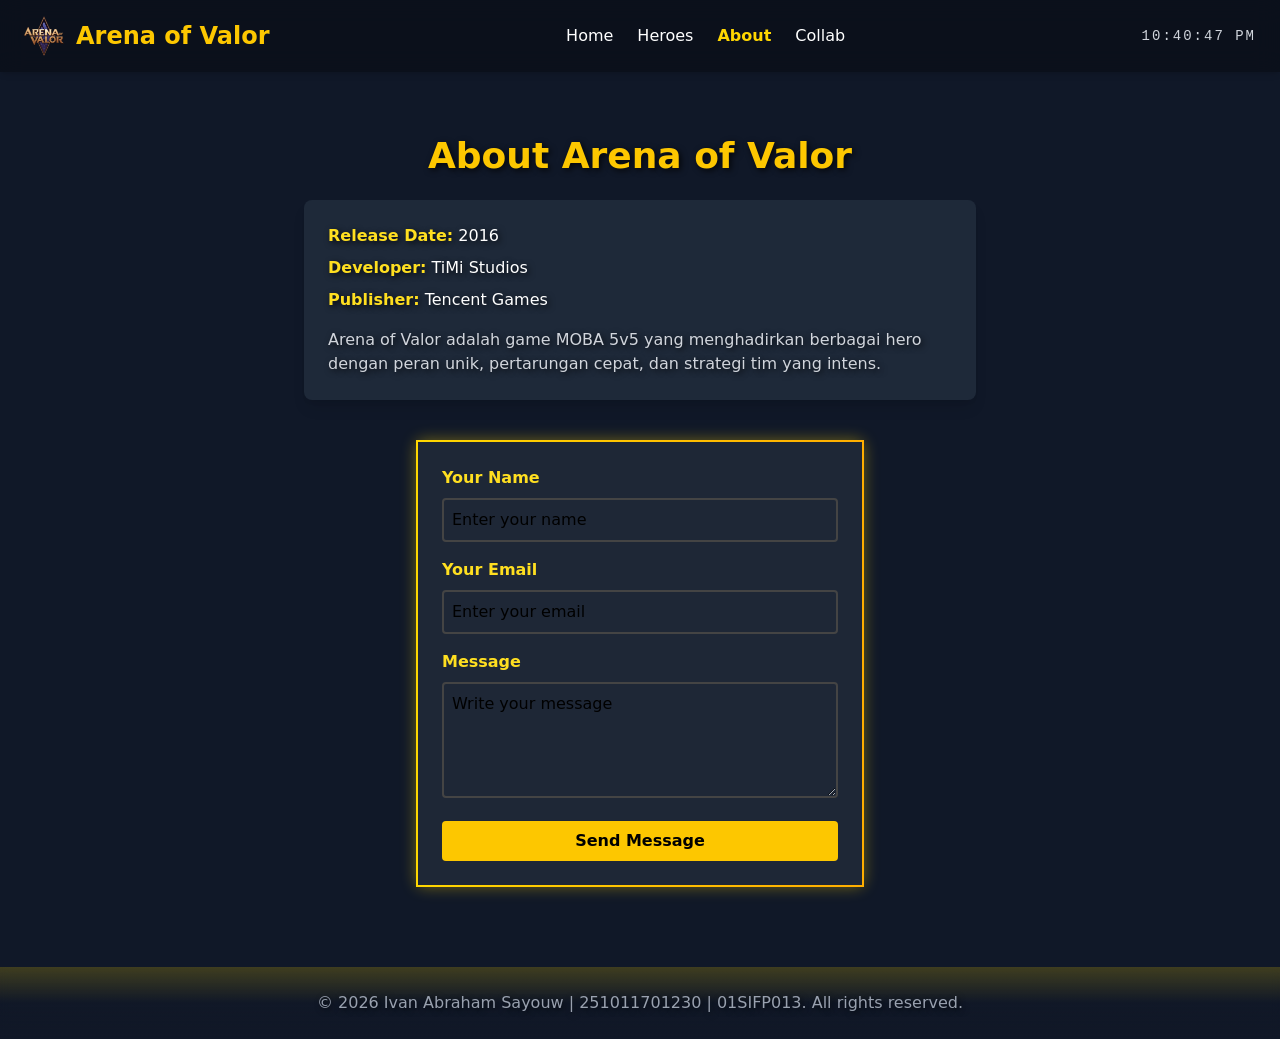
<file: about.html>
<!DOCTYPE html>
<html lang="en">

<head>
  <meta charset="UTF-8" />
  <link rel="icon" type="image/x-icon" href="assets/images/logoaov1.png">
  <title>Arena of Valor - About</title>
  <meta name="viewport" content="width=device-width, initial-scale=1" />
  <link href="css/output.css" rel="stylesheet" />
  <link href="css/style.css" rel="stylesheet" />
</head>

<body class="bg-gray-900 text-white">

  <audio id="bgmPlayer" autoplay></audio>
  <nav class="fixed top-0 w-full bg-black/30 backdrop-blur-md text-white z-50 shadow-md">
    <div class="flex justify-between items-center px-6 py-4">
      <div class="flex items-center gap-3">
        <img src="assets/images/logoaov1.png" alt="AOV Logo" class="h-10 w-10 object-contain" />
        <h1 class="text-2xl font-bold text-yellow-400">Arena of Valor</h1>
      </div>
      <ul class="flex gap-6">
        <li><a href="index.html" class="hover:text-yellow-400">Home</a></li>
        <li><a href="heroes.html" class="hover:text-yellow-400">Heroes</a></li>
        <li><a href="about.html" class="hover:text-yellow-400 active">About</a></li>
        <li><a href="collab.html" class="hover:text-yellow-400">Collab</a></li>
      </ul>
      <div id="clock" class="text-sm text-gray-300"></div>
    </div>
  </nav>
  <section class="p-10 mt-24 text-center">
    <h2 class="text-4xl font-bold text-yellow-400">About Arena of Valor</h2>
    <div class="mt-6 max-w-2xl mx-auto bg-gray-800 p-6 rounded-lg text-left shadow-lg">
      <p class="mb-2">
        <span class="font-semibold text-yellow-300">Release Date:</span> 2016
      </p>
      <p class="mb-2">
        <span class="font-semibold text-yellow-300">Developer:</span> TiMi
        Studios
      </p>
      <p class="mb-2">
        <span class="font-semibold text-yellow-300">Publisher:</span> Tencent
        Games
      </p>
      <p class="mt-4 text-gray-300">
        Arena of Valor adalah game MOBA 5v5 yang menghadirkan berbagai hero
        dengan peran unik, pertarungan cepat, dan strategi tim yang intens.
      </p>
    </div>
    <form id="contactForm" class="form-box mt-10 max-w-md mx-auto p-6 rounded-lg text-left">
      <label class="block mb-2 text-yellow-300 font-semibold">Your Name</label>
      <input type="text" id="name" class="w-full p-2 rounded mb-4 text-black" placeholder="Enter your name" required />

      <label class="block mb-2 text-yellow-300 font-semibold">Your Email</label>
      <input type="email" id="email" class="w-full p-2 rounded mb-4 text-black" placeholder="Enter your email"
        required />

      <label class="block mb-2 text-yellow-300 font-semibold">Message</label>
      <textarea id="message" class="w-full p-2 rounded mb-4 text-black" placeholder="Write your message" rows="4"
        required></textarea>

      <button type="submit" class="w-full px-6 py-2 bg-yellow-400 text-black rounded font-bold hover:bg-yellow-500">
        Send Message
      </button>
      <p id="formStatus" class="mt-3 text-sm text-green-400 hidden">
        Message sent! Thank you for contacting us.
      </p>
    </form>
  </section>

  <footer class="bg-gray-900 text-center text-gray-400 py-6 mt-10">
    <p>&copy; 2026 Ivan Abraham Sayouw | 251011701230 | 01SIFP013. All rights reserved.</p>
  </footer>

  <script src="js/main.js"></script>
</body>

</html>
</file>
<file: css/style.css>
@keyframes slideIn {
    from {
        transform: translateY(50px);
        opacity: 0;
    }

    to {
        transform: translateY(0);
        opacity: 1;
    }
}

@keyframes zoomIn {
    from {
        transform: scale(0.9);
        opacity: 0;
    }

    to {
        transform: scale(1);
        opacity: 1;
    }
}

.animate-slideIn {
    animation: slideIn 1.2s ease-out forwards;
}

.animate-zoomIn {
    animation: zoomIn 1.2s ease-out forwards;
}

@keyframes fadeIn {
    from {
        opacity: 0;
        transform: scale(0.95);
    }

    to {
        opacity: 1;
        transform: scale(1);
    }
}

.animate-fadeIn {
    animation: fadeIn 0.4s ease-out forwards;
}

@keyframes fadeOut {
    from {
        opacity: 1;
        transform: scale(1);
    }

    to {
        opacity: 0;
        transform: scale(0.95);
    }
}

.animate-fadeOut {
    animation: fadeOut 0.3s ease-in forwards;
}

#closeModal {
    transition: transform 0.3s ease, color 0.3s ease, text-shadow 0.3s ease;
}

#closeModal:hover {
    color: #facc15;
    text-shadow: 0 0 10px rgba(255, 215, 0, 0.8);
}

.scroll-reveal {
    opacity: 0;
    transform: translateY(30px);
}

.scroll-reveal.visible {
    animation: fadeUp 0.6s forwards;
}

.tilt {
    transition: transform 0.2s ease;
}

.hidden {
    display: none;
}

.hero-card {
    position: relative;
    overflow: hidden;
}

.hero-card img {
    transition: transform 0.4s ease;
    width: 400px;
    height: 250px;
    object-fit: cover;
    border-radius: 0.5rem;
}

.hero-card:hover img {
    transform: scale(1.1);
}

.hero-card::after {
    content: "Click for details";
    position: absolute;
    bottom: 0;
    left: 0;
    right: 0;
    background: rgba(0, 0, 0, 0.6);
    color: #ffd700;
    text-align: center;
    padding: 6px;
    font-size: 0.9rem;
    opacity: 0;
    transition: opacity 0.3s ease;
}

.hero-card:hover::after {
    opacity: 1;
}

.hero-card:hover {
    box-shadow: 0 0 15px rgba(255, 215, 0, 0.7);
}

.collab-card {
    position: relative;
    overflow: hidden;
}

.collab-card img {
    transition: transform 0.4s ease;
}

.collab-card:hover img {
    transform: scale(1.1);
}

.collab-card::after {
    content: "Click for details";
    position: absolute;
    bottom: 0;
    left: 0;
    right: 0;
    background: rgba(0, 0, 0, 0.6);
    color: #7dd3fc;
    text-align: center;
    padding: 6px;
    font-size: 0.9rem;
    opacity: 0;
    transition: opacity 0.3s ease;
}

.collab-card:hover::after {
    opacity: 1;
}

.collab-card:hover {
    box-shadow: 0 0 15px rgba(124, 58, 237, 0.7);
}

nav ul li a {
    position: relative;
    transition: color 0.3s ease, text-shadow 0.3s ease;
}

nav ul li a:hover {
    color: #ffd700;
    text-shadow: 0 0 8px #ffd700, 0 0 15px #ffae00;
}

nav ul li a::after {
    content: "";
    position: absolute;
    left: 0;
    bottom: -4px;
    width: 0%;
    height: 2px;
    background: #ffd700;
    transition: width 0.3s ease;
}

nav ul li a:hover::after {
    width: 100%;
}

nav ul li a.active {
    color: #ffd700;
    font-weight: bold;
}

nav {
    transition: background 0.5s ease, padding 0.3s ease;
}

nav.shrink {
    background: rgba(17, 24, 39, 0.8);
    padding: .3rem .2rem;
}

nav img:hover {
    filter: drop-shadow(0 0 8px #ffd700);
    transform: scale(1.6);
    transition: all 0.3s ease;
}

#clock {
    font-family: monospace;
    letter-spacing: 2px;
    animation: glowClock 1.5s infinite alternate;
}

@keyframes glowClock {
    from {
        text-shadow: 0 0 5px #ffd700;
    }

    to {
        text-shadow: 0 0 15px #ffae00;
    }
}

.form-box {
    background: rgba(31, 41, 55, 0.95);
    border: 2px solid transparent;
    border-image: linear-gradient(90deg, #ffd700, #ffae00);
    border-image-slice: 1;
    box-shadow: 0 0 15px rgba(255, 215, 0, 0.4);
    transition: transform 0.3s ease, box-shadow 0.3s ease;
}

.form-box:hover {
    transform: scale(1.02);
    box-shadow: 0 0 25px rgba(255, 215, 0, 0.7);
}

.form-box input,
.form-box textarea {
    border: 2px solid #444;
    transition: border-color 0.3s ease, box-shadow 0.3s ease;
}

.form-box input:focus,
.form-box textarea:focus {
    border-color: #ffd700;
    box-shadow: 0 0 10px rgba(255, 215, 0, 0.6);
    outline: none;
}

.form-box button {
    transition: transform 0.2s ease, box-shadow 0.3s ease;
}

.form-box button:hover {
    transform: translateY(-2px);
    box-shadow: 0 0 15px rgba(255, 215, 0, 0.7);
}

#prevBtn,
#nextBtn {
    transition: transform 0.3s ease, box-shadow 0.3s ease;
}

#prevBtn:hover,
#nextBtn:hover {
    transform: scale(1.1);
    box-shadow: 0 0 15px rgba(255, 215, 0, 0.8);
    color: #ffd700;
}

footer {
    background: linear-gradient(to top, rgba(17, 24, 39, 0.9), rgba(17, 24, 39, 0.6), rgba(255, 215, 0, 0.2));
    backdrop-filter: blur(4px);
}

h2,
p {
    text-shadow: 2px 2px 6px rgba(0, 0, 0, 0.8);
}

.skin-thumb {
  width: 350px;      
  height: 160px;      
  object-fit: cover;  
  border-radius: 0.5rem;
}
</file>
<file: css/output.css>
/*! tailwindcss v4.1.18 | MIT License | https://tailwindcss.com */
@layer properties;
@layer theme, base, components, utilities;
@layer theme {
  :root, :host {
    --font-sans: ui-sans-serif, system-ui, sans-serif, "Apple Color Emoji",
      "Segoe UI Emoji", "Segoe UI Symbol", "Noto Color Emoji";
    --font-mono: ui-monospace, SFMono-Regular, Menlo, Monaco, Consolas, "Liberation Mono",
      "Courier New", monospace;
    --color-yellow-300: oklch(90.5% 0.182 98.111);
    --color-yellow-400: oklch(85.2% 0.199 91.936);
    --color-yellow-500: oklch(79.5% 0.184 86.047);
    --color-green-400: oklch(79.2% 0.209 151.711);
    --color-gray-200: oklch(92.8% 0.006 264.531);
    --color-gray-300: oklch(87.2% 0.01 258.338);
    --color-gray-400: oklch(70.7% 0.022 261.325);
    --color-gray-600: oklch(44.6% 0.03 256.802);
    --color-gray-700: oklch(37.3% 0.034 259.733);
    --color-gray-800: oklch(27.8% 0.033 256.848);
    --color-gray-900: oklch(21% 0.034 264.665);
    --color-black: #000;
    --color-white: #fff;
    --spacing: 0.25rem;
    --container-md: 28rem;
    --container-lg: 32rem;
    --container-xl: 36rem;
    --container-2xl: 42rem;
    --container-7xl: 80rem;
    --text-sm: 0.875rem;
    --text-sm--line-height: calc(1.25 / 0.875);
    --text-lg: 1.125rem;
    --text-lg--line-height: calc(1.75 / 1.125);
    --text-xl: 1.25rem;
    --text-xl--line-height: calc(1.75 / 1.25);
    --text-2xl: 1.5rem;
    --text-2xl--line-height: calc(2 / 1.5);
    --text-4xl: 2.25rem;
    --text-4xl--line-height: calc(2.5 / 2.25);
    --text-5xl: 3rem;
    --text-5xl--line-height: 1;
    --text-6xl: 3.75rem;
    --text-6xl--line-height: 1;
    --font-weight-medium: 500;
    --font-weight-semibold: 600;
    --font-weight-bold: 700;
    --font-weight-extrabold: 800;
    --radius-md: 0.375rem;
    --radius-lg: 0.5rem;
    --radius-xl: 0.75rem;
    --radius-2xl: 1rem;
    --drop-shadow-lg: 0 4px 4px rgb(0 0 0 / 0.15);
    --ease-in: cubic-bezier(0.4, 0, 1, 1);
    --ease-out: cubic-bezier(0, 0, 0.2, 1);
    --blur-sm: 8px;
    --blur-md: 12px;
    --blur-lg: 16px;
    --default-transition-duration: 150ms;
    --default-transition-timing-function: cubic-bezier(0.4, 0, 0.2, 1);
    --default-font-family: var(--font-sans);
    --default-mono-font-family: var(--font-mono);
  }
}
@layer base {
  *, ::after, ::before, ::backdrop, ::file-selector-button {
    box-sizing: border-box;
    margin: 0;
    padding: 0;
    border: 0 solid;
  }
  html, :host {
    line-height: 1.5;
    -webkit-text-size-adjust: 100%;
    tab-size: 4;
    font-family: var(--default-font-family, ui-sans-serif, system-ui, sans-serif, "Apple Color Emoji", "Segoe UI Emoji", "Segoe UI Symbol", "Noto Color Emoji");
    font-feature-settings: var(--default-font-feature-settings, normal);
    font-variation-settings: var(--default-font-variation-settings, normal);
    -webkit-tap-highlight-color: transparent;
  }
  hr {
    height: 0;
    color: inherit;
    border-top-width: 1px;
  }
  abbr:where([title]) {
    -webkit-text-decoration: underline dotted;
    text-decoration: underline dotted;
  }
  h1, h2, h3, h4, h5, h6 {
    font-size: inherit;
    font-weight: inherit;
  }
  a {
    color: inherit;
    -webkit-text-decoration: inherit;
    text-decoration: inherit;
  }
  b, strong {
    font-weight: bolder;
  }
  code, kbd, samp, pre {
    font-family: var(--default-mono-font-family, ui-monospace, SFMono-Regular, Menlo, Monaco, Consolas, "Liberation Mono", "Courier New", monospace);
    font-feature-settings: var(--default-mono-font-feature-settings, normal);
    font-variation-settings: var(--default-mono-font-variation-settings, normal);
    font-size: 1em;
  }
  small {
    font-size: 80%;
  }
  sub, sup {
    font-size: 75%;
    line-height: 0;
    position: relative;
    vertical-align: baseline;
  }
  sub {
    bottom: -0.25em;
  }
  sup {
    top: -0.5em;
  }
  table {
    text-indent: 0;
    border-color: inherit;
    border-collapse: collapse;
  }
  :-moz-focusring {
    outline: auto;
  }
  progress {
    vertical-align: baseline;
  }
  summary {
    display: list-item;
  }
  ol, ul, menu {
    list-style: none;
  }
  img, svg, video, canvas, audio, iframe, embed, object {
    display: block;
    vertical-align: middle;
  }
  img, video {
    max-width: 100%;
    height: auto;
  }
  button, input, select, optgroup, textarea, ::file-selector-button {
    font: inherit;
    font-feature-settings: inherit;
    font-variation-settings: inherit;
    letter-spacing: inherit;
    color: inherit;
    border-radius: 0;
    background-color: transparent;
    opacity: 1;
  }
  :where(select:is([multiple], [size])) optgroup {
    font-weight: bolder;
  }
  :where(select:is([multiple], [size])) optgroup option {
    padding-inline-start: 20px;
  }
  ::file-selector-button {
    margin-inline-end: 4px;
  }
  ::placeholder {
    opacity: 1;
  }
  @supports (not (-webkit-appearance: -apple-pay-button))  or (contain-intrinsic-size: 1px) {
    ::placeholder {
      color: currentcolor;
      @supports (color: color-mix(in lab, red, red)) {
        color: color-mix(in oklab, currentcolor 50%, transparent);
      }
    }
  }
  textarea {
    resize: vertical;
  }
  ::-webkit-search-decoration {
    -webkit-appearance: none;
  }
  ::-webkit-date-and-time-value {
    min-height: 1lh;
    text-align: inherit;
  }
  ::-webkit-datetime-edit {
    display: inline-flex;
  }
  ::-webkit-datetime-edit-fields-wrapper {
    padding: 0;
  }
  ::-webkit-datetime-edit, ::-webkit-datetime-edit-year-field, ::-webkit-datetime-edit-month-field, ::-webkit-datetime-edit-day-field, ::-webkit-datetime-edit-hour-field, ::-webkit-datetime-edit-minute-field, ::-webkit-datetime-edit-second-field, ::-webkit-datetime-edit-millisecond-field, ::-webkit-datetime-edit-meridiem-field {
    padding-block: 0;
  }
  ::-webkit-calendar-picker-indicator {
    line-height: 1;
  }
  :-moz-ui-invalid {
    box-shadow: none;
  }
  button, input:where([type="button"], [type="reset"], [type="submit"]), ::file-selector-button {
    appearance: button;
  }
  ::-webkit-inner-spin-button, ::-webkit-outer-spin-button {
    height: auto;
  }
  [hidden]:where(:not([hidden="until-found"])) {
    display: none !important;
  }
}
@layer utilities {
  .visible {
    visibility: visible;
  }
  .absolute {
    position: absolute;
  }
  .fixed {
    position: fixed;
  }
  .relative {
    position: relative;
  }
  .inset-0 {
    inset: calc(var(--spacing) * 0);
  }
  .top-0 {
    top: calc(var(--spacing) * 0);
  }
  .top-1 {
    top: calc(var(--spacing) * 1);
  }
  .top-1\/2 {
    top: calc(1/2 * 100%);
  }
  .top-4 {
    top: calc(var(--spacing) * 4);
  }
  .right-4 {
    right: calc(var(--spacing) * 4);
  }
  .bottom-4 {
    bottom: calc(var(--spacing) * 4);
  }
  .bottom-6 {
    bottom: calc(var(--spacing) * 6);
  }
  .bottom-20 {
    bottom: calc(var(--spacing) * 20);
  }
  .left-4 {
    left: calc(var(--spacing) * 4);
  }
  .-z-10 {
    z-index: calc(10 * -1);
  }
  .z-0 {
    z-index: 0;
  }
  .z-10 {
    z-index: 10;
  }
  .z-20 {
    z-index: 20;
  }
  .z-50 {
    z-index: 50;
  }
  .container {
    width: 100%;
    @media (width >= 40rem) {
      max-width: 40rem;
    }
    @media (width >= 48rem) {
      max-width: 48rem;
    }
    @media (width >= 64rem) {
      max-width: 64rem;
    }
    @media (width >= 80rem) {
      max-width: 80rem;
    }
    @media (width >= 96rem) {
      max-width: 96rem;
    }
  }
  .mx-auto {
    margin-inline: auto;
  }
  .mt-2 {
    margin-top: calc(var(--spacing) * 2);
  }
  .mt-3 {
    margin-top: calc(var(--spacing) * 3);
  }
  .mt-4 {
    margin-top: calc(var(--spacing) * 4);
  }
  .mt-6 {
    margin-top: calc(var(--spacing) * 6);
  }
  .mt-8 {
    margin-top: calc(var(--spacing) * 8);
  }
  .mt-10 {
    margin-top: calc(var(--spacing) * 10);
  }
  .mt-20 {
    margin-top: calc(var(--spacing) * 20);
  }
  .mt-24 {
    margin-top: calc(var(--spacing) * 24);
  }
  .mb-2 {
    margin-bottom: calc(var(--spacing) * 2);
  }
  .mb-3 {
    margin-bottom: calc(var(--spacing) * 3);
  }
  .mb-4 {
    margin-bottom: calc(var(--spacing) * 4);
  }
  .mb-6 {
    margin-bottom: calc(var(--spacing) * 6);
  }
  .mb-8 {
    margin-bottom: calc(var(--spacing) * 8);
  }
  .mb-10 {
    margin-bottom: calc(var(--spacing) * 10);
  }
  .block {
    display: block;
  }
  .flex {
    display: flex;
  }
  .grid {
    display: grid;
  }
  .hidden {
    display: none;
  }
  .inline-block {
    display: inline-block;
  }
  .table {
    display: table;
  }
  .h-3 {
    height: calc(var(--spacing) * 3);
  }
  .h-10 {
    height: calc(var(--spacing) * 10);
  }
  .h-20 {
    height: calc(var(--spacing) * 20);
  }
  .h-40 {
    height: calc(var(--spacing) * 40);
  }
  .h-48 {
    height: calc(var(--spacing) * 48);
  }
  .h-64 {
    height: calc(var(--spacing) * 64);
  }
  .h-full {
    height: 100%;
  }
  .h-screen {
    height: 100vh;
  }
  .min-h-screen {
    min-height: 100vh;
  }
  .w-3 {
    width: calc(var(--spacing) * 3);
  }
  .w-10 {
    width: calc(var(--spacing) * 10);
  }
  .w-11 {
    width: calc(var(--spacing) * 11);
  }
  .w-11\/12 {
    width: calc(11/12 * 100%);
  }
  .w-20 {
    width: calc(var(--spacing) * 20);
  }
  .w-full {
    width: 100%;
  }
  .max-w-2xl {
    max-width: var(--container-2xl);
  }
  .max-w-7xl {
    max-width: var(--container-7xl);
  }
  .max-w-lg {
    max-width: var(--container-lg);
  }
  .max-w-md {
    max-width: var(--container-md);
  }
  .max-w-xl {
    max-width: var(--container-xl);
  }
  .flex-shrink {
    flex-shrink: 1;
  }
  .shrink {
    flex-shrink: 1;
  }
  .flex-grow {
    flex-grow: 1;
  }
  .border-collapse {
    border-collapse: collapse;
  }
  .-translate-y-1 {
    --tw-translate-y: calc(var(--spacing) * -1);
    translate: var(--tw-translate-x) var(--tw-translate-y);
  }
  .-translate-y-1\/2 {
    --tw-translate-y: calc(calc(1/2 * 100%) * -1);
    translate: var(--tw-translate-x) var(--tw-translate-y);
  }
  .transform {
    transform: var(--tw-rotate-x,) var(--tw-rotate-y,) var(--tw-rotate-z,) var(--tw-skew-x,) var(--tw-skew-y,);
  }
  .cursor-pointer {
    cursor: pointer;
  }
  .resize {
    resize: both;
  }
  .grid-cols-1 {
    grid-template-columns: repeat(1, minmax(0, 1fr));
  }
  .grid-cols-2 {
    grid-template-columns: repeat(2, minmax(0, 1fr));
  }
  .grid-cols-4 {
    grid-template-columns: repeat(4, minmax(0, 1fr));
  }
  .flex-col {
    flex-direction: column;
  }
  .items-center {
    align-items: center;
  }
  .justify-between {
    justify-content: space-between;
  }
  .justify-center {
    justify-content: center;
  }
  .gap-2 {
    gap: calc(var(--spacing) * 2);
  }
  .gap-3 {
    gap: calc(var(--spacing) * 3);
  }
  .gap-4 {
    gap: calc(var(--spacing) * 4);
  }
  .gap-6 {
    gap: calc(var(--spacing) * 6);
  }
  .gap-8 {
    gap: calc(var(--spacing) * 8);
  }
  .overflow-hidden {
    overflow: hidden;
  }
  .overflow-x-hidden {
    overflow-x: hidden;
  }
  .rounded {
    border-radius: 0.25rem;
  }
  .rounded-2xl {
    border-radius: var(--radius-2xl);
  }
  .rounded-full {
    border-radius: calc(infinity * 1px);
  }
  .rounded-lg {
    border-radius: var(--radius-lg);
  }
  .rounded-md {
    border-radius: var(--radius-md);
  }
  .rounded-xl {
    border-radius: var(--radius-xl);
  }
  .border {
    border-style: var(--tw-border-style);
    border-width: 1px;
  }
  .border-2 {
    border-style: var(--tw-border-style);
    border-width: 2px;
  }
  .border-transparent {
    border-color: transparent;
  }
  .border-white {
    border-color: var(--color-white);
  }
  .border-white\/20 {
    border-color: color-mix(in srgb, #fff 20%, transparent);
    @supports (color: color-mix(in lab, red, red)) {
      border-color: color-mix(in oklab, var(--color-white) 20%, transparent);
    }
  }
  .border-yellow-400 {
    border-color: var(--color-yellow-400);
  }
  .border-yellow-400\/30 {
    border-color: color-mix(in srgb, oklch(85.2% 0.199 91.936) 30%, transparent);
    @supports (color: color-mix(in lab, red, red)) {
      border-color: color-mix(in oklab, var(--color-yellow-400) 30%, transparent);
    }
  }
  .bg-black {
    background-color: var(--color-black);
  }
  .bg-black\/5 {
    background-color: color-mix(in srgb, #000 5%, transparent);
    @supports (color: color-mix(in lab, red, red)) {
      background-color: color-mix(in oklab, var(--color-black) 5%, transparent);
    }
  }
  .bg-black\/20 {
    background-color: color-mix(in srgb, #000 20%, transparent);
    @supports (color: color-mix(in lab, red, red)) {
      background-color: color-mix(in oklab, var(--color-black) 20%, transparent);
    }
  }
  .bg-black\/30 {
    background-color: color-mix(in srgb, #000 30%, transparent);
    @supports (color: color-mix(in lab, red, red)) {
      background-color: color-mix(in oklab, var(--color-black) 30%, transparent);
    }
  }
  .bg-black\/50 {
    background-color: color-mix(in srgb, #000 50%, transparent);
    @supports (color: color-mix(in lab, red, red)) {
      background-color: color-mix(in oklab, var(--color-black) 50%, transparent);
    }
  }
  .bg-black\/60 {
    background-color: color-mix(in srgb, #000 60%, transparent);
    @supports (color: color-mix(in lab, red, red)) {
      background-color: color-mix(in oklab, var(--color-black) 60%, transparent);
    }
  }
  .bg-black\/70 {
    background-color: color-mix(in srgb, #000 70%, transparent);
    @supports (color: color-mix(in lab, red, red)) {
      background-color: color-mix(in oklab, var(--color-black) 70%, transparent);
    }
  }
  .bg-black\/210 {
    background-color: color-mix(in srgb, #000 210%, transparent);
    @supports (color: color-mix(in lab, red, red)) {
      background-color: color-mix(in oklab, var(--color-black) 210%, transparent);
    }
  }
  .bg-gray-400 {
    background-color: var(--color-gray-400);
  }
  .bg-gray-700 {
    background-color: var(--color-gray-700);
  }
  .bg-gray-800 {
    background-color: var(--color-gray-800);
  }
  .bg-gray-900 {
    background-color: var(--color-gray-900);
  }
  .bg-gray-900\/80 {
    background-color: color-mix(in srgb, oklch(21% 0.034 264.665) 80%, transparent);
    @supports (color: color-mix(in lab, red, red)) {
      background-color: color-mix(in oklab, var(--color-gray-900) 80%, transparent);
    }
  }
  .bg-transparent {
    background-color: transparent;
  }
  .bg-white {
    background-color: var(--color-white);
  }
  .bg-white\/10 {
    background-color: color-mix(in srgb, #fff 10%, transparent);
    @supports (color: color-mix(in lab, red, red)) {
      background-color: color-mix(in oklab, var(--color-white) 10%, transparent);
    }
  }
  .bg-yellow-400 {
    background-color: var(--color-yellow-400);
  }
  .bg-linear-to-b {
    --tw-gradient-position: to bottom;
    @supports (background-image: linear-gradient(in lab, red, red)) {
      --tw-gradient-position: to bottom in oklab;
    }
    background-image: linear-gradient(var(--tw-gradient-stops));
  }
  .bg-gradient-to-b {
    --tw-gradient-position: to bottom in oklab;
    background-image: linear-gradient(var(--tw-gradient-stops));
  }
  .from-black {
    --tw-gradient-from: var(--color-black);
    --tw-gradient-stops: var(--tw-gradient-via-stops, var(--tw-gradient-position), var(--tw-gradient-from) var(--tw-gradient-from-position), var(--tw-gradient-to) var(--tw-gradient-to-position));
  }
  .from-black\/40 {
    --tw-gradient-from: color-mix(in srgb, #000 40%, transparent);
    @supports (color: color-mix(in lab, red, red)) {
      --tw-gradient-from: color-mix(in oklab, var(--color-black) 40%, transparent);
    }
    --tw-gradient-stops: var(--tw-gradient-via-stops, var(--tw-gradient-position), var(--tw-gradient-from) var(--tw-gradient-from-position), var(--tw-gradient-to) var(--tw-gradient-to-position));
  }
  .from-gray-900 {
    --tw-gradient-from: var(--color-gray-900);
    --tw-gradient-stops: var(--tw-gradient-via-stops, var(--tw-gradient-position), var(--tw-gradient-from) var(--tw-gradient-from-position), var(--tw-gradient-to) var(--tw-gradient-to-position));
  }
  .from-gray-900\/90 {
    --tw-gradient-from: color-mix(in srgb, oklch(21% 0.034 264.665) 90%, transparent);
    @supports (color: color-mix(in lab, red, red)) {
      --tw-gradient-from: color-mix(in oklab, var(--color-gray-900) 90%, transparent);
    }
    --tw-gradient-stops: var(--tw-gradient-via-stops, var(--tw-gradient-position), var(--tw-gradient-from) var(--tw-gradient-from-position), var(--tw-gradient-to) var(--tw-gradient-to-position));
  }
  .to-black {
    --tw-gradient-to: var(--color-black);
    --tw-gradient-stops: var(--tw-gradient-via-stops, var(--tw-gradient-position), var(--tw-gradient-from) var(--tw-gradient-from-position), var(--tw-gradient-to) var(--tw-gradient-to-position));
  }
  .to-black\/80 {
    --tw-gradient-to: color-mix(in srgb, #000 80%, transparent);
    @supports (color: color-mix(in lab, red, red)) {
      --tw-gradient-to: color-mix(in oklab, var(--color-black) 80%, transparent);
    }
    --tw-gradient-stops: var(--tw-gradient-via-stops, var(--tw-gradient-position), var(--tw-gradient-from) var(--tw-gradient-from-position), var(--tw-gradient-to) var(--tw-gradient-to-position));
  }
  .to-gray-800 {
    --tw-gradient-to: var(--color-gray-800);
    --tw-gradient-stops: var(--tw-gradient-via-stops, var(--tw-gradient-position), var(--tw-gradient-from) var(--tw-gradient-from-position), var(--tw-gradient-to) var(--tw-gradient-to-position));
  }
  .to-gray-800\/80 {
    --tw-gradient-to: color-mix(in srgb, oklch(27.8% 0.033 256.848) 80%, transparent);
    @supports (color: color-mix(in lab, red, red)) {
      --tw-gradient-to: color-mix(in oklab, var(--color-gray-800) 80%, transparent);
    }
    --tw-gradient-stops: var(--tw-gradient-via-stops, var(--tw-gradient-position), var(--tw-gradient-from) var(--tw-gradient-from-position), var(--tw-gradient-to) var(--tw-gradient-to-position));
  }
  .bg-cover {
    background-size: cover;
  }
  .bg-center {
    background-position: center;
  }
  .object-contain {
    object-fit: contain;
  }
  .object-cover {
    object-fit: cover;
  }
  .p-2 {
    padding: calc(var(--spacing) * 2);
  }
  .p-4 {
    padding: calc(var(--spacing) * 4);
  }
  .p-6 {
    padding: calc(var(--spacing) * 6);
  }
  .p-10 {
    padding: calc(var(--spacing) * 10);
  }
  .px-2 {
    padding-inline: calc(var(--spacing) * 2);
  }
  .px-3 {
    padding-inline: calc(var(--spacing) * 3);
  }
  .px-4 {
    padding-inline: calc(var(--spacing) * 4);
  }
  .px-6 {
    padding-inline: calc(var(--spacing) * 6);
  }
  .py-1 {
    padding-block: calc(var(--spacing) * 1);
  }
  .py-2 {
    padding-block: calc(var(--spacing) * 2);
  }
  .py-3 {
    padding-block: calc(var(--spacing) * 3);
  }
  .py-4 {
    padding-block: calc(var(--spacing) * 4);
  }
  .py-6 {
    padding-block: calc(var(--spacing) * 6);
  }
  .pt-18 {
    padding-top: calc(var(--spacing) * 18);
  }
  .pt-20 {
    padding-top: calc(var(--spacing) * 20);
  }
  .pt-24 {
    padding-top: calc(var(--spacing) * 24);
  }
  .text-center {
    text-align: center;
  }
  .text-left {
    text-align: left;
  }
  .font-sans {
    font-family: var(--font-sans);
  }
  .text-2xl {
    font-size: var(--text-2xl);
    line-height: var(--tw-leading, var(--text-2xl--line-height));
  }
  .text-4xl {
    font-size: var(--text-4xl);
    line-height: var(--tw-leading, var(--text-4xl--line-height));
  }
  .text-5xl {
    font-size: var(--text-5xl);
    line-height: var(--tw-leading, var(--text-5xl--line-height));
  }
  .text-lg {
    font-size: var(--text-lg);
    line-height: var(--tw-leading, var(--text-lg--line-height));
  }
  .text-sm {
    font-size: var(--text-sm);
    line-height: var(--tw-leading, var(--text-sm--line-height));
  }
  .text-xl {
    font-size: var(--text-xl);
    line-height: var(--tw-leading, var(--text-xl--line-height));
  }
  .font-bold {
    --tw-font-weight: var(--font-weight-bold);
    font-weight: var(--font-weight-bold);
  }
  .font-extrabold {
    --tw-font-weight: var(--font-weight-extrabold);
    font-weight: var(--font-weight-extrabold);
  }
  .font-medium {
    --tw-font-weight: var(--font-weight-medium);
    font-weight: var(--font-weight-medium);
  }
  .font-semibold {
    --tw-font-weight: var(--font-weight-semibold);
    font-weight: var(--font-weight-semibold);
  }
  .text-black {
    color: var(--color-black);
  }
  .text-gray-200 {
    color: var(--color-gray-200);
  }
  .text-gray-300 {
    color: var(--color-gray-300);
  }
  .text-gray-400 {
    color: var(--color-gray-400);
  }
  .text-green-400 {
    color: var(--color-green-400);
  }
  .text-white {
    color: var(--color-white);
  }
  .text-yellow-300 {
    color: var(--color-yellow-300);
  }
  .text-yellow-400 {
    color: var(--color-yellow-400);
  }
  .underline {
    text-decoration-line: underline;
  }
  .opacity-0 {
    opacity: 0%;
  }
  .shadow {
    --tw-shadow: 0 1px 3px 0 var(--tw-shadow-color, rgb(0 0 0 / 0.1)), 0 1px 2px -1px var(--tw-shadow-color, rgb(0 0 0 / 0.1));
    box-shadow: var(--tw-inset-shadow), var(--tw-inset-ring-shadow), var(--tw-ring-offset-shadow), var(--tw-ring-shadow), var(--tw-shadow);
  }
  .shadow-2xl {
    --tw-shadow: 0 25px 50px -12px var(--tw-shadow-color, rgb(0 0 0 / 0.25));
    box-shadow: var(--tw-inset-shadow), var(--tw-inset-ring-shadow), var(--tw-ring-offset-shadow), var(--tw-ring-shadow), var(--tw-shadow);
  }
  .shadow-lg {
    --tw-shadow: 0 10px 15px -3px var(--tw-shadow-color, rgb(0 0 0 / 0.1)), 0 4px 6px -4px var(--tw-shadow-color, rgb(0 0 0 / 0.1));
    box-shadow: var(--tw-inset-shadow), var(--tw-inset-ring-shadow), var(--tw-ring-offset-shadow), var(--tw-ring-shadow), var(--tw-shadow);
  }
  .shadow-md {
    --tw-shadow: 0 4px 6px -1px var(--tw-shadow-color, rgb(0 0 0 / 0.1)), 0 2px 4px -2px var(--tw-shadow-color, rgb(0 0 0 / 0.1));
    box-shadow: var(--tw-inset-shadow), var(--tw-inset-ring-shadow), var(--tw-ring-offset-shadow), var(--tw-ring-shadow), var(--tw-shadow);
  }
  .outline {
    outline-style: var(--tw-outline-style);
    outline-width: 1px;
  }
  .drop-shadow-lg {
    --tw-drop-shadow-size: drop-shadow(0 4px 4px var(--tw-drop-shadow-color, rgb(0 0 0 / 0.15)));
    --tw-drop-shadow: drop-shadow(var(--drop-shadow-lg));
    filter: var(--tw-blur,) var(--tw-brightness,) var(--tw-contrast,) var(--tw-grayscale,) var(--tw-hue-rotate,) var(--tw-invert,) var(--tw-saturate,) var(--tw-sepia,) var(--tw-drop-shadow,);
  }
  .invert {
    --tw-invert: invert(100%);
    filter: var(--tw-blur,) var(--tw-brightness,) var(--tw-contrast,) var(--tw-grayscale,) var(--tw-hue-rotate,) var(--tw-invert,) var(--tw-saturate,) var(--tw-sepia,) var(--tw-drop-shadow,);
  }
  .filter {
    filter: var(--tw-blur,) var(--tw-brightness,) var(--tw-contrast,) var(--tw-grayscale,) var(--tw-hue-rotate,) var(--tw-invert,) var(--tw-saturate,) var(--tw-sepia,) var(--tw-drop-shadow,);
  }
  .backdrop-blur-lg {
    --tw-backdrop-blur: blur(var(--blur-lg));
    -webkit-backdrop-filter: var(--tw-backdrop-blur,) var(--tw-backdrop-brightness,) var(--tw-backdrop-contrast,) var(--tw-backdrop-grayscale,) var(--tw-backdrop-hue-rotate,) var(--tw-backdrop-invert,) var(--tw-backdrop-opacity,) var(--tw-backdrop-saturate,) var(--tw-backdrop-sepia,);
    backdrop-filter: var(--tw-backdrop-blur,) var(--tw-backdrop-brightness,) var(--tw-backdrop-contrast,) var(--tw-backdrop-grayscale,) var(--tw-backdrop-hue-rotate,) var(--tw-backdrop-invert,) var(--tw-backdrop-opacity,) var(--tw-backdrop-saturate,) var(--tw-backdrop-sepia,);
  }
  .backdrop-blur-md {
    --tw-backdrop-blur: blur(var(--blur-md));
    -webkit-backdrop-filter: var(--tw-backdrop-blur,) var(--tw-backdrop-brightness,) var(--tw-backdrop-contrast,) var(--tw-backdrop-grayscale,) var(--tw-backdrop-hue-rotate,) var(--tw-backdrop-invert,) var(--tw-backdrop-opacity,) var(--tw-backdrop-saturate,) var(--tw-backdrop-sepia,);
    backdrop-filter: var(--tw-backdrop-blur,) var(--tw-backdrop-brightness,) var(--tw-backdrop-contrast,) var(--tw-backdrop-grayscale,) var(--tw-backdrop-hue-rotate,) var(--tw-backdrop-invert,) var(--tw-backdrop-opacity,) var(--tw-backdrop-saturate,) var(--tw-backdrop-sepia,);
  }
  .backdrop-blur-sm {
    --tw-backdrop-blur: blur(var(--blur-sm));
    -webkit-backdrop-filter: var(--tw-backdrop-blur,) var(--tw-backdrop-brightness,) var(--tw-backdrop-contrast,) var(--tw-backdrop-grayscale,) var(--tw-backdrop-hue-rotate,) var(--tw-backdrop-invert,) var(--tw-backdrop-opacity,) var(--tw-backdrop-saturate,) var(--tw-backdrop-sepia,);
    backdrop-filter: var(--tw-backdrop-blur,) var(--tw-backdrop-brightness,) var(--tw-backdrop-contrast,) var(--tw-backdrop-grayscale,) var(--tw-backdrop-hue-rotate,) var(--tw-backdrop-invert,) var(--tw-backdrop-opacity,) var(--tw-backdrop-saturate,) var(--tw-backdrop-sepia,);
  }
  .backdrop-filter {
    -webkit-backdrop-filter: var(--tw-backdrop-blur,) var(--tw-backdrop-brightness,) var(--tw-backdrop-contrast,) var(--tw-backdrop-grayscale,) var(--tw-backdrop-hue-rotate,) var(--tw-backdrop-invert,) var(--tw-backdrop-opacity,) var(--tw-backdrop-saturate,) var(--tw-backdrop-sepia,);
    backdrop-filter: var(--tw-backdrop-blur,) var(--tw-backdrop-brightness,) var(--tw-backdrop-contrast,) var(--tw-backdrop-grayscale,) var(--tw-backdrop-hue-rotate,) var(--tw-backdrop-invert,) var(--tw-backdrop-opacity,) var(--tw-backdrop-saturate,) var(--tw-backdrop-sepia,);
  }
  .transition {
    transition-property: color, background-color, border-color, outline-color, text-decoration-color, fill, stroke, --tw-gradient-from, --tw-gradient-via, --tw-gradient-to, opacity, box-shadow, transform, translate, scale, rotate, filter, -webkit-backdrop-filter, backdrop-filter, display, content-visibility, overlay, pointer-events;
    transition-timing-function: var(--tw-ease, var(--default-transition-timing-function));
    transition-duration: var(--tw-duration, var(--default-transition-duration));
  }
  .delay-200 {
    transition-delay: 200ms;
  }
  .delay-500 {
    transition-delay: 500ms;
  }
  .duration-500 {
    --tw-duration: 500ms;
    transition-duration: 500ms;
  }
  .duration-1000 {
    --tw-duration: 1000ms;
    transition-duration: 1000ms;
  }
  .ease-in {
    --tw-ease: var(--ease-in);
    transition-timing-function: var(--ease-in);
  }
  .ease-out {
    --tw-ease: var(--ease-out);
    transition-timing-function: var(--ease-out);
  }
  .will-change-transform {
    will-change: transform;
  }
  .hover\:scale-105 {
    &:hover {
      @media (hover: hover) {
        --tw-scale-x: 105%;
        --tw-scale-y: 105%;
        --tw-scale-z: 105%;
        scale: var(--tw-scale-x) var(--tw-scale-y);
      }
    }
  }
  .hover\:scale-125 {
    &:hover {
      @media (hover: hover) {
        --tw-scale-x: 125%;
        --tw-scale-y: 125%;
        --tw-scale-z: 125%;
        scale: var(--tw-scale-x) var(--tw-scale-y);
      }
    }
  }
  .hover\:rotate-90 {
    &:hover {
      @media (hover: hover) {
        rotate: 90deg;
      }
    }
  }
  .hover\:border-yellow-400 {
    &:hover {
      @media (hover: hover) {
        border-color: var(--color-yellow-400);
      }
    }
  }
  .hover\:bg-black\/80 {
    &:hover {
      @media (hover: hover) {
        background-color: color-mix(in srgb, #000 80%, transparent);
        @supports (color: color-mix(in lab, red, red)) {
          background-color: color-mix(in oklab, var(--color-black) 80%, transparent);
        }
      }
    }
  }
  .hover\:bg-gray-600 {
    &:hover {
      @media (hover: hover) {
        background-color: var(--color-gray-600);
      }
    }
  }
  .hover\:bg-yellow-300 {
    &:hover {
      @media (hover: hover) {
        background-color: var(--color-yellow-300);
      }
    }
  }
  .hover\:bg-yellow-500 {
    &:hover {
      @media (hover: hover) {
        background-color: var(--color-yellow-500);
      }
    }
  }
  .hover\:text-yellow-400 {
    &:hover {
      @media (hover: hover) {
        color: var(--color-yellow-400);
      }
    }
  }
  .hover\:shadow-yellow-400\/50 {
    &:hover {
      @media (hover: hover) {
        --tw-shadow-color: color-mix(in srgb, oklch(85.2% 0.199 91.936) 50%, transparent);
        @supports (color: color-mix(in lab, red, red)) {
          --tw-shadow-color: color-mix(in oklab, color-mix(in oklab, var(--color-yellow-400) 50%, transparent) var(--tw-shadow-alpha), transparent);
        }
      }
    }
  }
  .md\:flex {
    @media (width >= 48rem) {
      display: flex;
    }
  }
  .md\:hidden {
    @media (width >= 48rem) {
      display: none;
    }
  }
  .md\:grid-cols-2 {
    @media (width >= 48rem) {
      grid-template-columns: repeat(2, minmax(0, 1fr));
    }
  }
  .md\:grid-cols-4 {
    @media (width >= 48rem) {
      grid-template-columns: repeat(4, minmax(0, 1fr));
    }
  }
  .md\:text-6xl {
    @media (width >= 48rem) {
      font-size: var(--text-6xl);
      line-height: var(--tw-leading, var(--text-6xl--line-height));
    }
  }
  .lg\:grid-cols-4 {
    @media (width >= 64rem) {
      grid-template-columns: repeat(4, minmax(0, 1fr));
    }
  }
}
@property --tw-translate-x {
  syntax: "*";
  inherits: false;
  initial-value: 0;
}
@property --tw-translate-y {
  syntax: "*";
  inherits: false;
  initial-value: 0;
}
@property --tw-translate-z {
  syntax: "*";
  inherits: false;
  initial-value: 0;
}
@property --tw-rotate-x {
  syntax: "*";
  inherits: false;
}
@property --tw-rotate-y {
  syntax: "*";
  inherits: false;
}
@property --tw-rotate-z {
  syntax: "*";
  inherits: false;
}
@property --tw-skew-x {
  syntax: "*";
  inherits: false;
}
@property --tw-skew-y {
  syntax: "*";
  inherits: false;
}
@property --tw-border-style {
  syntax: "*";
  inherits: false;
  initial-value: solid;
}
@property --tw-gradient-position {
  syntax: "*";
  inherits: false;
}
@property --tw-gradient-from {
  syntax: "<color>";
  inherits: false;
  initial-value: #0000;
}
@property --tw-gradient-via {
  syntax: "<color>";
  inherits: false;
  initial-value: #0000;
}
@property --tw-gradient-to {
  syntax: "<color>";
  inherits: false;
  initial-value: #0000;
}
@property --tw-gradient-stops {
  syntax: "*";
  inherits: false;
}
@property --tw-gradient-via-stops {
  syntax: "*";
  inherits: false;
}
@property --tw-gradient-from-position {
  syntax: "<length-percentage>";
  inherits: false;
  initial-value: 0%;
}
@property --tw-gradient-via-position {
  syntax: "<length-percentage>";
  inherits: false;
  initial-value: 50%;
}
@property --tw-gradient-to-position {
  syntax: "<length-percentage>";
  inherits: false;
  initial-value: 100%;
}
@property --tw-font-weight {
  syntax: "*";
  inherits: false;
}
@property --tw-shadow {
  syntax: "*";
  inherits: false;
  initial-value: 0 0 #0000;
}
@property --tw-shadow-color {
  syntax: "*";
  inherits: false;
}
@property --tw-shadow-alpha {
  syntax: "<percentage>";
  inherits: false;
  initial-value: 100%;
}
@property --tw-inset-shadow {
  syntax: "*";
  inherits: false;
  initial-value: 0 0 #0000;
}
@property --tw-inset-shadow-color {
  syntax: "*";
  inherits: false;
}
@property --tw-inset-shadow-alpha {
  syntax: "<percentage>";
  inherits: false;
  initial-value: 100%;
}
@property --tw-ring-color {
  syntax: "*";
  inherits: false;
}
@property --tw-ring-shadow {
  syntax: "*";
  inherits: false;
  initial-value: 0 0 #0000;
}
@property --tw-inset-ring-color {
  syntax: "*";
  inherits: false;
}
@property --tw-inset-ring-shadow {
  syntax: "*";
  inherits: false;
  initial-value: 0 0 #0000;
}
@property --tw-ring-inset {
  syntax: "*";
  inherits: false;
}
@property --tw-ring-offset-width {
  syntax: "<length>";
  inherits: false;
  initial-value: 0px;
}
@property --tw-ring-offset-color {
  syntax: "*";
  inherits: false;
  initial-value: #fff;
}
@property --tw-ring-offset-shadow {
  syntax: "*";
  inherits: false;
  initial-value: 0 0 #0000;
}
@property --tw-outline-style {
  syntax: "*";
  inherits: false;
  initial-value: solid;
}
@property --tw-blur {
  syntax: "*";
  inherits: false;
}
@property --tw-brightness {
  syntax: "*";
  inherits: false;
}
@property --tw-contrast {
  syntax: "*";
  inherits: false;
}
@property --tw-grayscale {
  syntax: "*";
  inherits: false;
}
@property --tw-hue-rotate {
  syntax: "*";
  inherits: false;
}
@property --tw-invert {
  syntax: "*";
  inherits: false;
}
@property --tw-opacity {
  syntax: "*";
  inherits: false;
}
@property --tw-saturate {
  syntax: "*";
  inherits: false;
}
@property --tw-sepia {
  syntax: "*";
  inherits: false;
}
@property --tw-drop-shadow {
  syntax: "*";
  inherits: false;
}
@property --tw-drop-shadow-color {
  syntax: "*";
  inherits: false;
}
@property --tw-drop-shadow-alpha {
  syntax: "<percentage>";
  inherits: false;
  initial-value: 100%;
}
@property --tw-drop-shadow-size {
  syntax: "*";
  inherits: false;
}
@property --tw-backdrop-blur {
  syntax: "*";
  inherits: false;
}
@property --tw-backdrop-brightness {
  syntax: "*";
  inherits: false;
}
@property --tw-backdrop-contrast {
  syntax: "*";
  inherits: false;
}
@property --tw-backdrop-grayscale {
  syntax: "*";
  inherits: false;
}
@property --tw-backdrop-hue-rotate {
  syntax: "*";
  inherits: false;
}
@property --tw-backdrop-invert {
  syntax: "*";
  inherits: false;
}
@property --tw-backdrop-opacity {
  syntax: "*";
  inherits: false;
}
@property --tw-backdrop-saturate {
  syntax: "*";
  inherits: false;
}
@property --tw-backdrop-sepia {
  syntax: "*";
  inherits: false;
}
@property --tw-duration {
  syntax: "*";
  inherits: false;
}
@property --tw-ease {
  syntax: "*";
  inherits: false;
}
@property --tw-scale-x {
  syntax: "*";
  inherits: false;
  initial-value: 1;
}
@property --tw-scale-y {
  syntax: "*";
  inherits: false;
  initial-value: 1;
}
@property --tw-scale-z {
  syntax: "*";
  inherits: false;
  initial-value: 1;
}
@layer properties {
  @supports ((-webkit-hyphens: none) and (not (margin-trim: inline))) or ((-moz-orient: inline) and (not (color:rgb(from red r g b)))) {
    *, ::before, ::after, ::backdrop {
      --tw-translate-x: 0;
      --tw-translate-y: 0;
      --tw-translate-z: 0;
      --tw-rotate-x: initial;
      --tw-rotate-y: initial;
      --tw-rotate-z: initial;
      --tw-skew-x: initial;
      --tw-skew-y: initial;
      --tw-border-style: solid;
      --tw-gradient-position: initial;
      --tw-gradient-from: #0000;
      --tw-gradient-via: #0000;
      --tw-gradient-to: #0000;
      --tw-gradient-stops: initial;
      --tw-gradient-via-stops: initial;
      --tw-gradient-from-position: 0%;
      --tw-gradient-via-position: 50%;
      --tw-gradient-to-position: 100%;
      --tw-font-weight: initial;
      --tw-shadow: 0 0 #0000;
      --tw-shadow-color: initial;
      --tw-shadow-alpha: 100%;
      --tw-inset-shadow: 0 0 #0000;
      --tw-inset-shadow-color: initial;
      --tw-inset-shadow-alpha: 100%;
      --tw-ring-color: initial;
      --tw-ring-shadow: 0 0 #0000;
      --tw-inset-ring-color: initial;
      --tw-inset-ring-shadow: 0 0 #0000;
      --tw-ring-inset: initial;
      --tw-ring-offset-width: 0px;
      --tw-ring-offset-color: #fff;
      --tw-ring-offset-shadow: 0 0 #0000;
      --tw-outline-style: solid;
      --tw-blur: initial;
      --tw-brightness: initial;
      --tw-contrast: initial;
      --tw-grayscale: initial;
      --tw-hue-rotate: initial;
      --tw-invert: initial;
      --tw-opacity: initial;
      --tw-saturate: initial;
      --tw-sepia: initial;
      --tw-drop-shadow: initial;
      --tw-drop-shadow-color: initial;
      --tw-drop-shadow-alpha: 100%;
      --tw-drop-shadow-size: initial;
      --tw-backdrop-blur: initial;
      --tw-backdrop-brightness: initial;
      --tw-backdrop-contrast: initial;
      --tw-backdrop-grayscale: initial;
      --tw-backdrop-hue-rotate: initial;
      --tw-backdrop-invert: initial;
      --tw-backdrop-opacity: initial;
      --tw-backdrop-saturate: initial;
      --tw-backdrop-sepia: initial;
      --tw-duration: initial;
      --tw-ease: initial;
      --tw-scale-x: 1;
      --tw-scale-y: 1;
      --tw-scale-z: 1;
    }
  }
}
</file>
